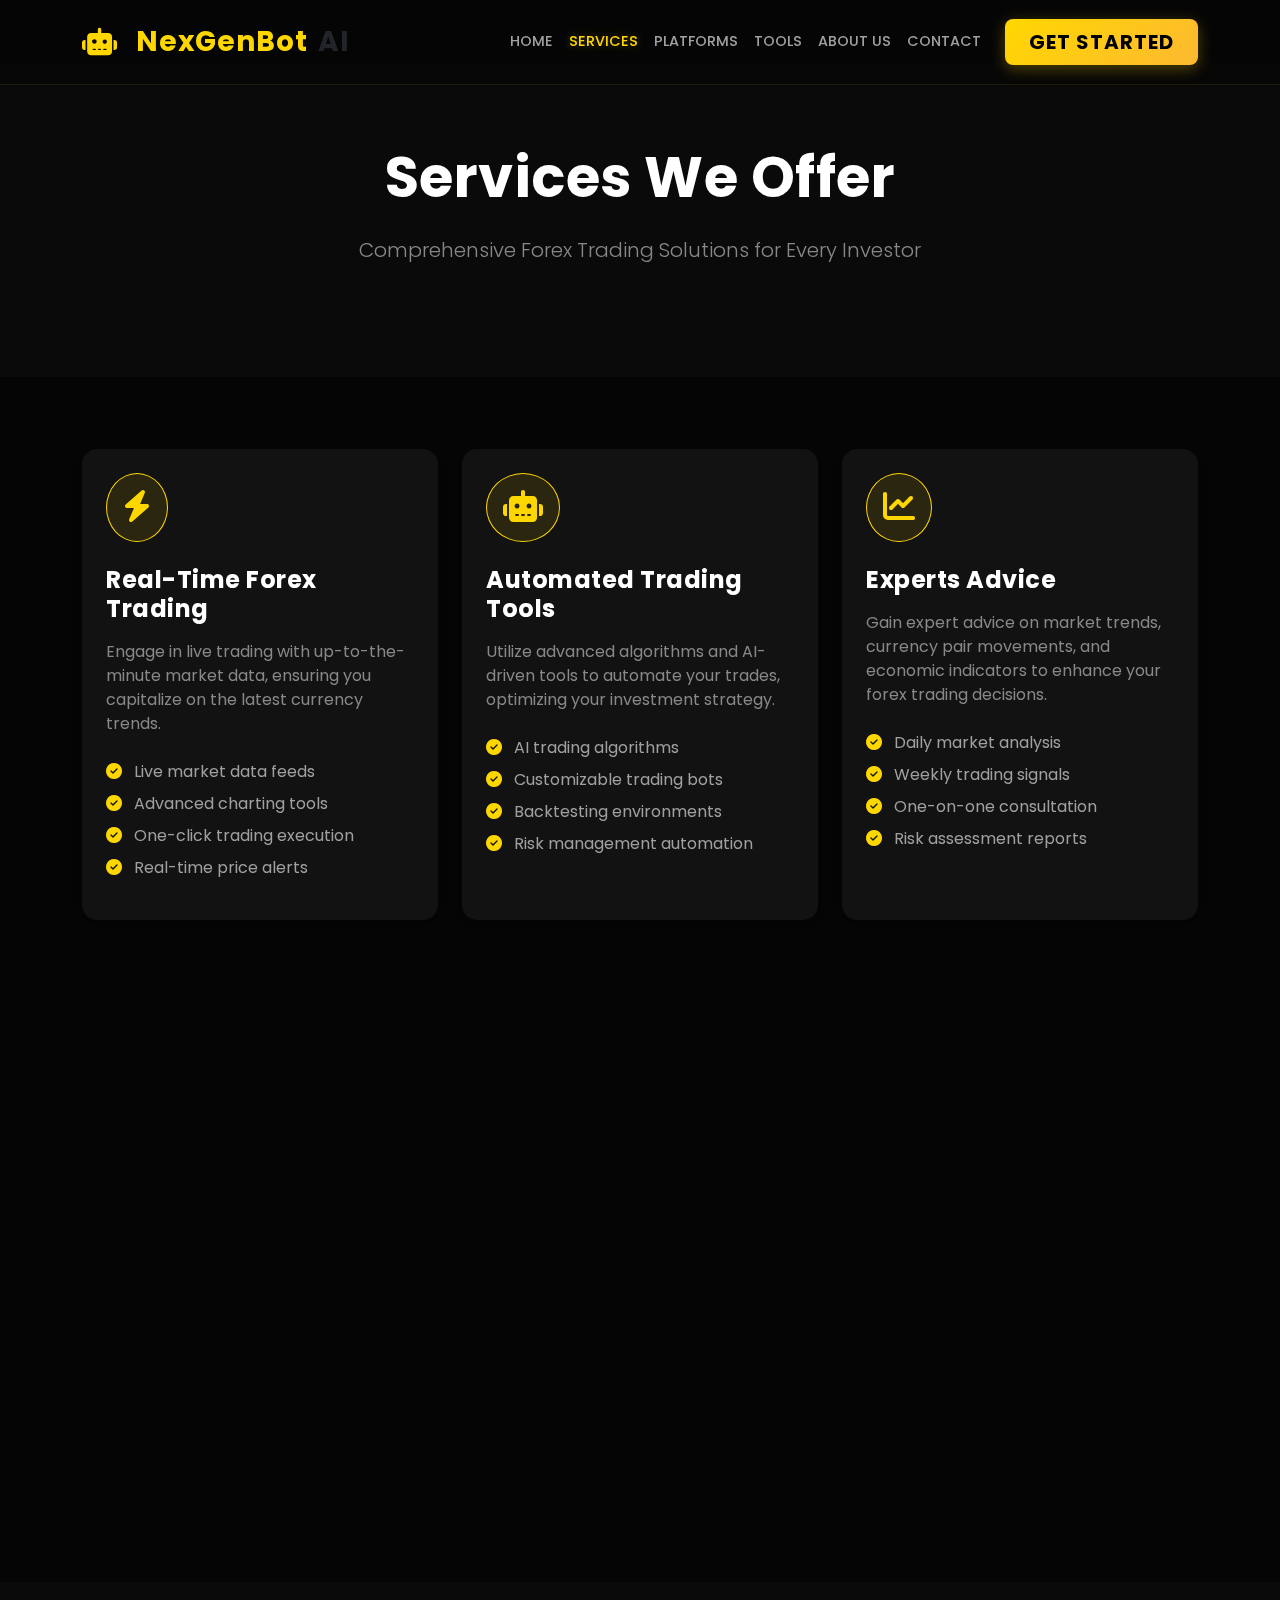
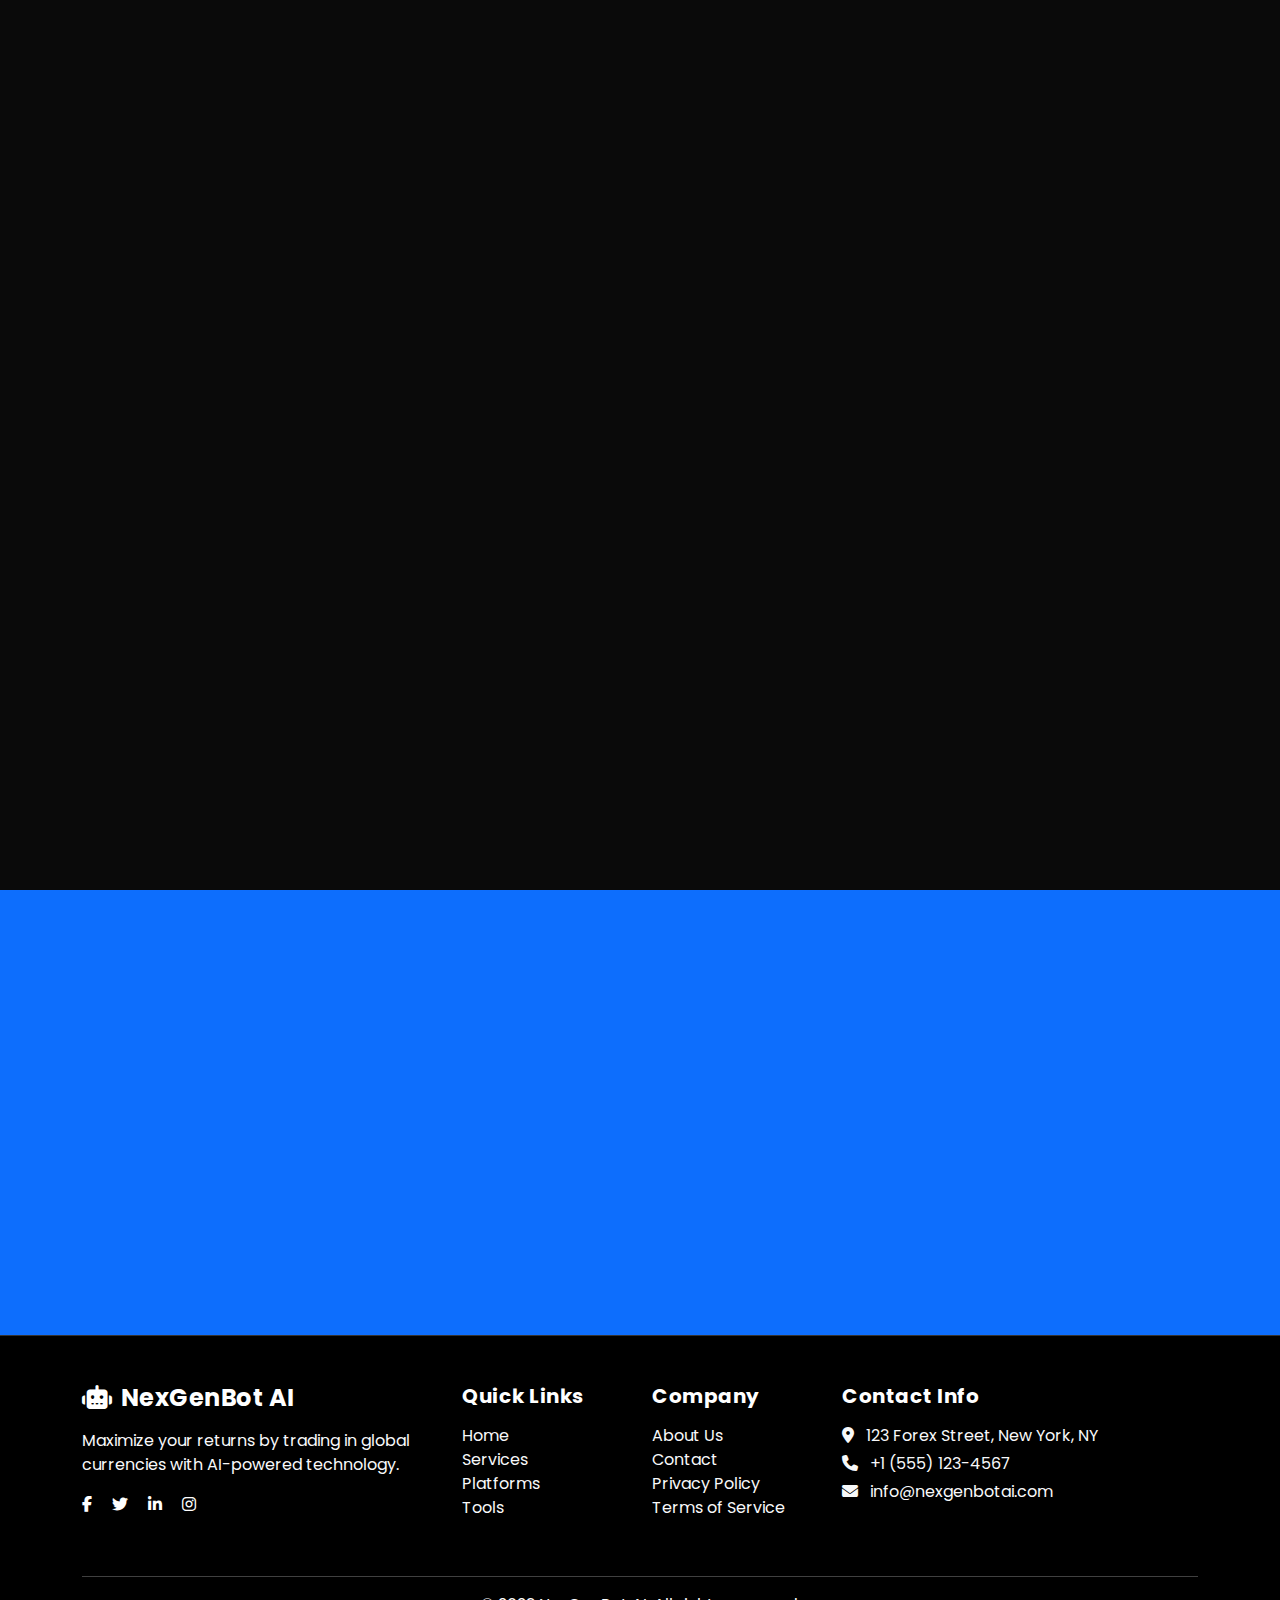
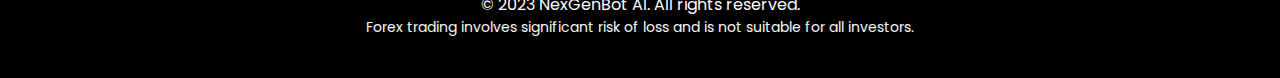
<file: services.html>
<!DOCTYPE html>
<html lang="en">
<head>
    <meta charset="UTF-8">
    <meta name="viewport" content="width=device-width, initial-scale=1.0">
    <title>Our Services - NexGenBot AI</title>
    <link href="https://cdn.jsdelivr.net/npm/bootstrap@5.3.0/dist/css/bootstrap.min.css" rel="stylesheet">
    <link rel="stylesheet" href="https://cdnjs.cloudflare.com/ajax/libs/font-awesome/6.4.0/css/all.min.css">
    <link href="https://fonts.googleapis.com/css2?family=Poppins:wght@300;400;500;600;700&display=swap" rel="stylesheet">
    <link href="https://unpkg.com/aos@2.3.1/dist/aos.css" rel="stylesheet">
    <link rel="stylesheet" href="css/style.css">
    <link rel="icon" type="image/x-icon" href="assets/favicon.ico">
</head>
<body>
    <nav class="navbar navbar-expand-lg navbar-light bg-white fixed-top shadow-sm py-3">
        <div class="container">
            <a class="navbar-brand fw-bold fs-3 text-primary" href="index.html">
                <i class="fas fa-robot me-2"></i>NexGenBot<span class="text-dark">AI</span>
            </a>
            <button class="navbar-toggler" type="button" data-bs-toggle="collapse" data-bs-target="#navbarNav">
                <span class="navbar-toggler-icon"></span>
            </button>
            <div class="collapse navbar-collapse" id="navbarNav">
                <ul class="navbar-nav ms-auto">
                    <li class="nav-item"><a class="nav-link" href="index.html">Home</a></li>
                    <li class="nav-item"><a class="nav-link active" href="services.html">Services</a></li>
                    <li class="nav-item"><a class="nav-link" href="platforms.html">Platforms</a></li>
                    <li class="nav-item"><a class="nav-link" href="tools.html">Tools</a></li>
                    <li class="nav-item"><a class="nav-link" href="about.html">About Us</a></li>
                    <li class="nav-item"><a class="nav-link" href="contact.html">Contact</a></li>
                </ul>
                <a href="contact.html" class="btn btn-primary btn-lg ms-lg-3 px-4 py-2 fw-bold">Get Started</a>
            </div>
        </div>
    </nav>

    <section class="page-header py-5 mt-5 bg-light">
        <div class="container py-5">
            <div class="row">
                <div class="col-lg-8 mx-auto text-center">
                    <h1 class="display-4 fw-bold mb-4" data-aos="fade-up">Services We Offer</h1>
                    <p class="lead text-muted" data-aos="fade-up" data-aos-delay="100">Comprehensive Forex Trading Solutions for Every Investor</p>
                </div>
            </div>
        </div>
    </section>

    <section class="services-detail py-5">
        <div class="container py-4">
            <div class="row">
                <div class="col-lg-4 col-md-6 mb-5" data-aos="fade-up">
                    <div class="card h-100 border-0 shadow-sm service-card">
                        <div class="card-body p-4">
                            <div class="service-icon bg-primary bg-opacity-10 rounded-circle p-3 d-inline-block mb-4">
                                <i class="fas fa-bolt text-primary fa-2x"></i>
                            </div>
                            <h4 class="fw-bold mb-3">Real-Time Forex Trading</h4>
                            <p class="text-muted mb-4">Engage in live trading with up-to-the-minute market data, ensuring you capitalize on the latest currency trends.</p>
                            <ul class="list-unstyled">
                                <li class="mb-2"><i class="fas fa-check-circle text-primary me-2"></i> Live market data feeds</li>
                                <li class="mb-2"><i class="fas fa-check-circle text-primary me-2"></i> Advanced charting tools</li>
                                <li class="mb-2"><i class="fas fa-check-circle text-primary me-2"></i> One-click trading execution</li>
                                <li><i class="fas fa-check-circle text-primary me-2"></i> Real-time price alerts</li>
                            </ul>
                        </div>
                    </div>
                </div>
                <div class="col-lg-4 col-md-6 mb-5" data-aos="fade-up" data-aos-delay="100">
                    <div class="card h-100 border-0 shadow-sm service-card">
                        <div class="card-body p-4">
                            <div class="service-icon bg-primary bg-opacity-10 rounded-circle p-3 d-inline-block mb-4">
                                <i class="fas fa-robot text-primary fa-2x"></i>
                            </div>
                            <h4 class="fw-bold mb-3">Automated Trading Tools</h4>
                            <p class="text-muted mb-4">Utilize advanced algorithms and AI-driven tools to automate your trades, optimizing your investment strategy.</p>
                            <ul class="list-unstyled">
                                <li class="mb-2"><i class="fas fa-check-circle text-primary me-2"></i> AI trading algorithms</li>
                                <li class="mb-2"><i class="fas fa-check-circle text-primary me-2"></i> Customizable trading bots</li>
                                <li class="mb-2"><i class="fas fa-check-circle text-primary me-2"></i> Backtesting environments</li>
                                <li><i class="fas fa-check-circle text-primary me-2"></i> Risk management automation</li>
                            </ul>
                        </div>
                    </div>
                </div>
                <div class="col-lg-4 col-md-6 mb-5" data-aos="fade-up" data-aos-delay="200">
                    <div class="card h-100 border-0 shadow-sm service-card">
                        <div class="card-body p-4">
                            <div class="service-icon bg-primary bg-opacity-10 rounded-circle p-3 d-inline-block mb-4">
                                <i class="fas fa-chart-line text-primary fa-2x"></i>
                            </div>
                            <h4 class="fw-bold mb-3">Experts Advice</h4>
                            <p class="text-muted mb-4">Gain expert advice on market trends, currency pair movements, and economic indicators to enhance your forex trading decisions.</p>
                            <ul class="list-unstyled">
                                <li class="mb-2"><i class="fas fa-check-circle text-primary me-2"></i> Daily market analysis</li>
                                <li class="mb-2"><i class="fas fa-check-circle text-primary me-2"></i> Weekly trading signals</li>
                                <li class="mb-2"><i class="fas fa-check-circle text-primary me-2"></i> One-on-one consultation</li>
                                <li><i class="fas fa-check-circle text-primary me-2"></i> Risk assessment reports</li>
                            </ul>
                        </div>
                    </div>
                </div>
                <div class="col-lg-4 col-md-6 mb-5" data-aos="fade-up">
                    <div class="card h-100 border-0 shadow-sm service-card">
                        <div class="card-body p-4">
                            <div class="service-icon bg-primary bg-opacity-10 rounded-circle p-3 d-inline-block mb-4">
                                <i class="fas fa-globe text-primary fa-2x"></i>
                            </div>
                            <h4 class="fw-bold mb-3">Multi-Currency Trading Software</h4>
                            <p class="text-muted mb-4">It empowers traders to manage multiple currencies seamlessly within one platform. It offers real-time exchange rates, advanced analytics, and automation.</p>
                            <ul class="list-unstyled">
                                <li class="mb-2"><i class="fas fa-check-circle text-primary me-2"></i> 50+ currency pairs</li>
                                <li class="mb-2"><i class="fas fa-check-circle text-primary me-2"></i> Real-time exchange rates</li>
                                <li class="mb-2"><i class="fas fa-check-circle text-primary me-2"></i> Cross-currency analytics</li>
                                <li><i class="fas fa-check-circle text-primary me-2"></i> Multi-account management</li>
                            </ul>
                        </div>
                    </div>
                </div>
                <div class="col-lg-4 col-md-6 mb-5" data-aos="fade-up" data-aos-delay="100">
                    <div class="card h-100 border-0 shadow-sm service-card">
                        <div class="card-body p-4">
                            <div class="service-icon bg-primary bg-opacity-10 rounded-circle p-3 d-inline-block mb-4">
                                <i class="fas fa-cogs text-primary fa-2x"></i>
                            </div>
                            <h4 class="fw-bold mb-3">Strategy Consulting</h4>
                            <p class="text-muted mb-4">Develop tailored strategies for entering global forex markets, leveraging market analysis and risk management for profitable positioning.</p>
                            <ul class="list-unstyled">
                                <li class="mb-2"><i class="fas fa-check-circle text-primary me-2"></i> Personalized trading plans</li>
                                <li class="mb-2"><i class="fas fa-check-circle text-primary me-2"></i> Risk management strategies</li>
                                <li class="mb-2"><i class="fas fa-check-circle text-primary me-2"></i> Portfolio optimization</li>
                                <li><i class="fas fa-check-circle text-primary me-2"></i> Exit strategy planning</li>
                            </ul>
                        </div>
                    </div>
                </div>
                <div class="col-lg-4 col-md-6 mb-5" data-aos="fade-up" data-aos-delay="200">
                    <div class="card h-100 border-0 shadow-sm service-card">
                        <div class="card-body p-4">
                            <div class="service-icon bg-primary bg-opacity-10 rounded-circle p-3 d-inline-block mb-4">
                                <i class="fas fa-shield-alt text-primary fa-2x"></i>
                            </div>
                            <h4 class="fw-bold mb-3">Risk Management</h4>
                            <p class="text-muted mb-4">Advanced risk management tools to protect your investments and maximize returns while minimizing potential losses.</p>
                            <ul class="list-unstyled">
                                <li class="mb-2"><i class="fas fa-check-circle text-primary me-2"></i> Stop-loss automation</li>
                                <li class="mb-2"><i class="fas fa-check-circle text-primary me-2"></i> Position sizing tools</li>
                                <li class="mb-2"><i class="fas fa-check-circle text-primary me-2"></i> Risk assessment dashboard</li>
                                <li><i class="fas fa-check-circle text-primary me-2"></i> Real-time risk alerts</li>
                            </ul>
                        </div>
                    </div>
                </div>
            </div>
        </div>
    </section>

    <section class="pricing py-5 bg-light">
        <div class="container py-4">
            <div class="row mb-5">
                <div class="col-lg-8 mx-auto text-center" data-aos="fade-up">
                    <h2 class="fw-bold mb-3">Our Pricing Plans</h2>
                    <p class="text-muted">Choose the plan that best fits your trading needs and goals.</p>
                </div>
            </div>
            <div class="row">
                <div class="col-lg-4 mb-4" data-aos="fade-up">
                    <div class="card h-100 border-0 shadow-sm">
                        <div class="card-body p-4 text-center">
                            <h4 class="fw-bold mb-3">Basic Stock Software</h4>
                            <div class="price display-4 fw-bold text-primary mb-3">$1200</div>
                            <p class="text-muted mb-4">life time</p>
                            <ul class="list-unstyled mb-4">
                                <li class="mb-3"><i class="fas fa-check text-primary me-2"></i> Minimum Deposit $2000</li>
                                <li class="mb-3"><i class="fas fa-check text-primary me-2"></i> ROI 25% per month</li>
                                <li class="mb-3"><i class="fas fa-check text-primary me-2"></i> Dedicated account manager</li>
                                <li class="mb-3"><i class="fas fa-check text-primary me-2"></i> 24/7 technical support</li>
                                <li class="mb-3"><i class="fas fa-check text-primary me-2"></i> 24 hr activation</li>
                            </ul>
                            <a href="contact.html" class="btn btn-primary w-100 py-3 fw-bold">Get Started</a>
                        </div>
                    </div>
                </div>
                <div class="col-lg-4 mb-4" data-aos="fade-up" data-aos-delay="100">
                    <div class="card h-100 border-0 shadow-lg">
                        <div class="card-header bg-primary text-white text-center py-4">
                            <h4 class="fw-bold mb-0">Premium Stock Software</h4>
                            <span class="badge bg-light text-primary mt-2 py-2 px-3">Most Popular</span>
                        </div>
                        <div class="card-body p-4 text-center">
                            <div class="price display-4 fw-bold text-primary mb-3">$1800</div>
                            <p class="text-muted mb-4">life time</p>
                            <ul class="list-unstyled mb-4">
                                <li class="mb-3"><i class="fas fa-check text-primary me-2"></i> Minimum Deposit $4000</li>
                                <li class="mb-3"><i class="fas fa-check text-primary me-2"></i> ROI 30% per month</li>
                                <li class="mb-3"><i class="fas fa-check text-primary me-2"></i> Dedicated account manager</li>
                                <li class="mb-3"><i class="fas fa-check text-primary me-2"></i> 24/7 technical support</li>
                                <li class="mb-3"><i class="fas fa-check text-primary me-2"></i> 6 hr activation</li>
                                <li class="mb-3"><i class="fas fa-check text-primary me-2"></i> Unlimited options</li>
                            </ul>
                            <a href="contact.html" class="btn btn-primary w-100 py-3 fw-bold">Get Started</a>
                        </div>
                    </div>
                </div>
                <div class="col-lg-4 mb-4" data-aos="fade-up" data-aos-delay="200">
                    <div class="card h-100 border-0 shadow-sm">
                        <div class="card-body p-4 text-center">
                            <h4 class="fw-bold mb-3">Customize Software</h4>
                            <div class="price display-4 fw-bold text-primary mb-3">$1000+</div>
                            <p class="text-muted mb-4">upto $10000 / life time</p>
                            <ul class="list-unstyled mb-4">
                                <li class="mb-3"><i class="fas fa-check text-primary me-2"></i> Customize Deposit</li>
                                <li class="mb-3"><i class="fas fa-check text-primary me-2"></i> Customize profit ROI</li>
                                <li class="mb-3"><i class="fas fa-check text-primary me-2"></i> Customize risk</li>
                                <li class="mb-3"><i class="fas fa-check text-primary me-2"></i> Unlimited trading symbols</li>
                                <li class="mb-3"><i class="fas fa-check text-primary me-2"></i> 24/7 technical support</li>
                                <li class="mb-3"><i class="fas fa-check text-primary me-2"></i> Dedicated account manager</li>
                            </ul>
                            <a href="contact.html" class="btn btn-outline-primary w-100 py-3 fw-bold">Contact for Custom Plan</a>
                        </div>
                    </div>
                </div>
            </div>
        </div>
    </section>

    <section class="cta-section py-5 bg-primary text-white">
        <div class="container py-5">
            <div class="row justify-content-center">
                <div class="col-lg-8 text-center" data-aos="zoom-in">
                    <h2 class="display-5 fw-bold mb-4">Ready to Start Trading?</h2>
                    <p class="lead mb-5">Choose a plan that fits your needs and start your forex trading journey today.</p>
                    <a href="contact.html" class="btn btn-light btn-lg px-5 py-3 fw-bold me-3">Get Started</a>
                    <a href="contact.html" class="btn btn-outline-light btn-lg px-5 py-3 fw-bold">Contact Sales</a>
                </div>
            </div>
        </div>
    </section>

    <footer class="bg-dark text-white pt-5 pb-4">
        <div class="container">
            <div class="row">
                <div class="col-lg-4 mb-4">
                    <h4 class="fw-bold mb-3"><i class="fas fa-robot me-2"></i>NexGenBot AI</h4>
                    <p class="text-light">Maximize your returns by trading in global currencies with AI-powered technology.</p>
                    <div class="social-icons mt-3">
                        <a href="#" class="text-white me-3"><i class="fab fa-facebook-f"></i></a>
                        <a href="#" class="text-white me-3"><i class="fab fa-twitter"></i></a>
                        <a href="#" class="text-white me-3"><i class="fab fa-linkedin-in"></i></a>
                        <a href="#" class="text-white"><i class="fab fa-instagram"></i></a>
                    </div>
                </div>
                <div class="col-lg-2 col-md-6 mb-4">
                    <h5 class="fw-bold mb-3">Quick Links</h5>
                    <ul class="list-unstyled">
                        <li><a href="index.html" class="text-light text-decoration-none">Home</a></li>
                        <li><a href="services.html" class="text-light text-decoration-none">Services</a></li>
                        <li><a href="platforms.html" class="text-light text-decoration-none">Platforms</a></li>
                        <li><a href="tools.html" class="text-light text-decoration-none">Tools</a></li>
                    </ul>
                </div>
                <div class="col-lg-2 col-md-6 mb-4">
                    <h5 class="fw-bold mb-3">Company</h5>
                    <ul class="list-unstyled">
                        <li><a href="about.html" class="text-light text-decoration-none">About Us</a></li>
                        <li><a href="contact.html" class="text-light text-decoration-none">Contact</a></li>
                        <li><a href="#" class="text-light text-decoration-none">Privacy Policy</a></li>
                        <li><a href="#" class="text-light text-decoration-none">Terms of Service</a></li>
                    </ul>
                </div>
                <div class="col-lg-4 mb-4">
                    <h5 class="fw-bold mb-3">Contact Info</h5>
                    <p class="text-light mb-1"><i class="fas fa-map-marker-alt me-2"></i> 123 Forex Street, New York, NY</p>
                    <p class="text-light mb-1"><i class="fas fa-phone me-2"></i> +1 (555) 123-4567</p>
                    <p class="text-light"><i class="fas fa-envelope me-2"></i> info@nexgenbotai.com</p>
                </div>
            </div>
            <hr class="bg-light">
            <div class="row">
                <div class="col-md-12 text-center">
                    <p class="mb-0">&copy; 2023 NexGenBot AI. All rights reserved.</p>
                    <p class="text-light small">Forex trading involves significant risk of loss and is not suitable for all investors.</p>
                </div>
            </div>
        </div>
    </footer>

    <script src="https://code.jquery.com/jquery-3.6.0.min.js"></script>
    <script src="https://cdn.jsdelivr.net/npm/bootstrap@5.3.0/dist/js/bootstrap.bundle.min.js"></script>
    <script src="https://unpkg.com/aos@2.3.1/dist/aos.js"></script>
    <script src="js/main.js"></script>
    <script src="js/aos-init.js"></script>
</body>
</html>
</file>
<file: css/style.css>
/* css/luxury-theme.css */

/* --- 1. Variables: Luxury Gold & Dark AI Theme --- */
:root {
    --bg-dark: #050505;       /* Pure Black */
    --bg-panel: #121212;      /* Dark Charcoal */
    --gold-primary: #FFD700;  /* Pure Gold */
    --gold-gradient: linear-gradient(135deg, #FFD700 0%, #FDB931 100%);
    --green-accent: #00ff88;  /* Neon Green for profits/AI */
    --text-white: #ffffff;
    --text-gray: #a0a0a0;
    --glass-border: 1px solid rgba(255, 215, 0, 0.2);
}

/* --- 2. Global Resets --- */
body {
    background-color: var(--bg-dark);
    color: var(--text-white);
    font-family: 'Poppins', sans-serif;
    overflow-x: hidden;
}

h1, h2, h3, h4, h5 {
    color: var(--text-white);
    letter-spacing: 0.5px;
}

/* --- 3. The 5-Second Animated Preloader --- */
#preloader {
    position: fixed;
    top: 0; left: 0;
    width: 100%; height: 100%;
    background-color: var(--bg-dark);
    z-index: 9999;
    display: flex;
    justify-content: center;
    align-items: center;
    animation: fadeOutBackground 1s ease-out 5s forwards;
}

.preloader-content {
    text-align: center;
    animation: scaleLogo 5s ease-in-out forwards;
}

.logo-icon-anim {
    font-size: 8rem;
    color: var(--gold-primary);
    text-shadow: 0 0 20px rgba(255, 215, 0, 0.5);
    margin-bottom: 20px;
}

.logo-text-anim {
    font-size: 3rem;
    font-weight: 700;
    color: white;
    text-transform: uppercase;
    letter-spacing: 5px;
}

@keyframes scaleLogo {
    0%   { transform: scale(3); opacity: 0; }
    20%  { opacity: 1; }
    100% { transform: scale(0.5); opacity: 0; }
}

@keyframes fadeOutBackground {
    to { opacity: 0; visibility: hidden; }
}

/* --- 4. Brand / Logo Styling --- */
.navbar-brand {
    font-weight: 800;
    font-size: 1.8rem;
    letter-spacing: 1px;
    display: flex;
    align-items: center;
    gap: 10px;
}

.brand-logo-box {
    width: 40px;
    height: 40px;
    background: var(--gold-gradient);
    border-radius: 8px;
    display: flex;
    align-items: center;
    justify-content: center;
    box-shadow: 0 0 15px rgba(255, 215, 0, 0.4);
    transform: rotate(45deg);
}

.brand-logo-box i {
    transform: rotate(-45deg);
    color: black;
    font-size: 1.2rem;
}

.brand-text {
    color: white;
}

.brand-text span {
    color: var(--gold-primary);
}

/* --- 5. Navigation --- */
.navbar {
    background: rgba(5, 5, 5, 0.9) !important;
    backdrop-filter: blur(10px);
    border-bottom: 1px solid rgba(255, 215, 0, 0.1);
    padding: 15px 0;
}

.nav-link {
    color: var(--text-gray) !important;
    text-transform: uppercase;
    font-size: 0.9rem;
    font-weight: 500;
    transition: 0.3s;
}

.nav-link:hover,
.nav-link.active {
    color: var(--gold-primary) !important;
    text-shadow: 0 0 10px rgba(255, 215, 0, 0.3);
}

/* --- 6. Unique "Glass" Cards --- */
.card {
    background: var(--bg-panel);
    border: var(--glass-border);
    border-radius: 15px;
    color: var(--text-gray);
    transition: 0.4s ease;
}

.card:hover {
    transform: translateY(-10px);
    box-shadow: 0 10px 30px rgba(0, 0, 0, 0.5);
    border-color: var(--gold-primary);
}

.bg-light,
.page-header {
    background-color: #0a0a0a !important;
}

/* --- 7. Buttons (Gold Gradient) --- */
.btn-primary {
    background: var(--gold-gradient);
    border: none;
    color: black;
    font-weight: 700;
    padding: 12px 30px;
    text-transform: uppercase;
    letter-spacing: 1px;
    box-shadow: 0 4px 15px rgba(255, 215, 0, 0.3);
}

.btn-primary:hover {
    background: white;
    color: black;
    box-shadow: 0 0 20px rgba(255, 255, 255, 0.5);
    transform: scale(1.05);
}

.btn-outline-primary {
    border: 2px solid var(--gold-primary);
    color: var(--gold-primary);
    font-weight: 700;
}

.btn-outline-primary:hover {
    background: var(--gold-primary);
    color: black;
    border-color: var(--gold-primary);
}

/* --- 8. Typography Highlights --- */
.text-primary {
    color: var(--gold-primary) !important;
}

.text-muted {
    color: #888 !important;
}

.text-success-neon {
    color: var(--green-accent);
    text-shadow: 0 0 10px rgba(0, 255, 136, 0.4);
}

/* Icons */
.bg-primary.bg-opacity-10,
.value-icon,
.service-icon {
    background: rgba(255, 215, 0, 0.1) !important;
    color: var(--gold-primary) !important;
    border: 1px solid var(--gold-primary);
}

/* --- 9. Footer --- */
footer.bg-dark {
    background-color: #000000 !important;
    border-top: 1px solid #333;
}

/* --- 10. Images --- */
img {
    max-width: 100%;
    height: auto;
}

/* --- 11. Mobile Responsiveness Fixes --- */
@media (max-width: 991.98px) {
    .navbar-brand { font-size: 1.4rem; }
    .display-4    { font-size: 2.5rem !important; }

    .hero-section { text-align: center; padding-top: 80px !important; }
    .hero-image   { margin-top: 3rem; }

    .navbar-collapse {
        background: var(--bg-panel);
        padding: 20px;
        border-radius: 10px;
        margin-top: 10px;
    }
}

@media (max-width: 575.98px) {
    .container {
        padding-left: 20px;
        padding-right: 20px;
    }
    .display-4 { font-size: 2rem !important; }
    .btn-lg {
        width: 100%;
        margin-bottom: 10px;
    }
    .floating-card {
        display: none;
    }
    section {
        padding: 40px 0 !important;
    }
}
</file>
